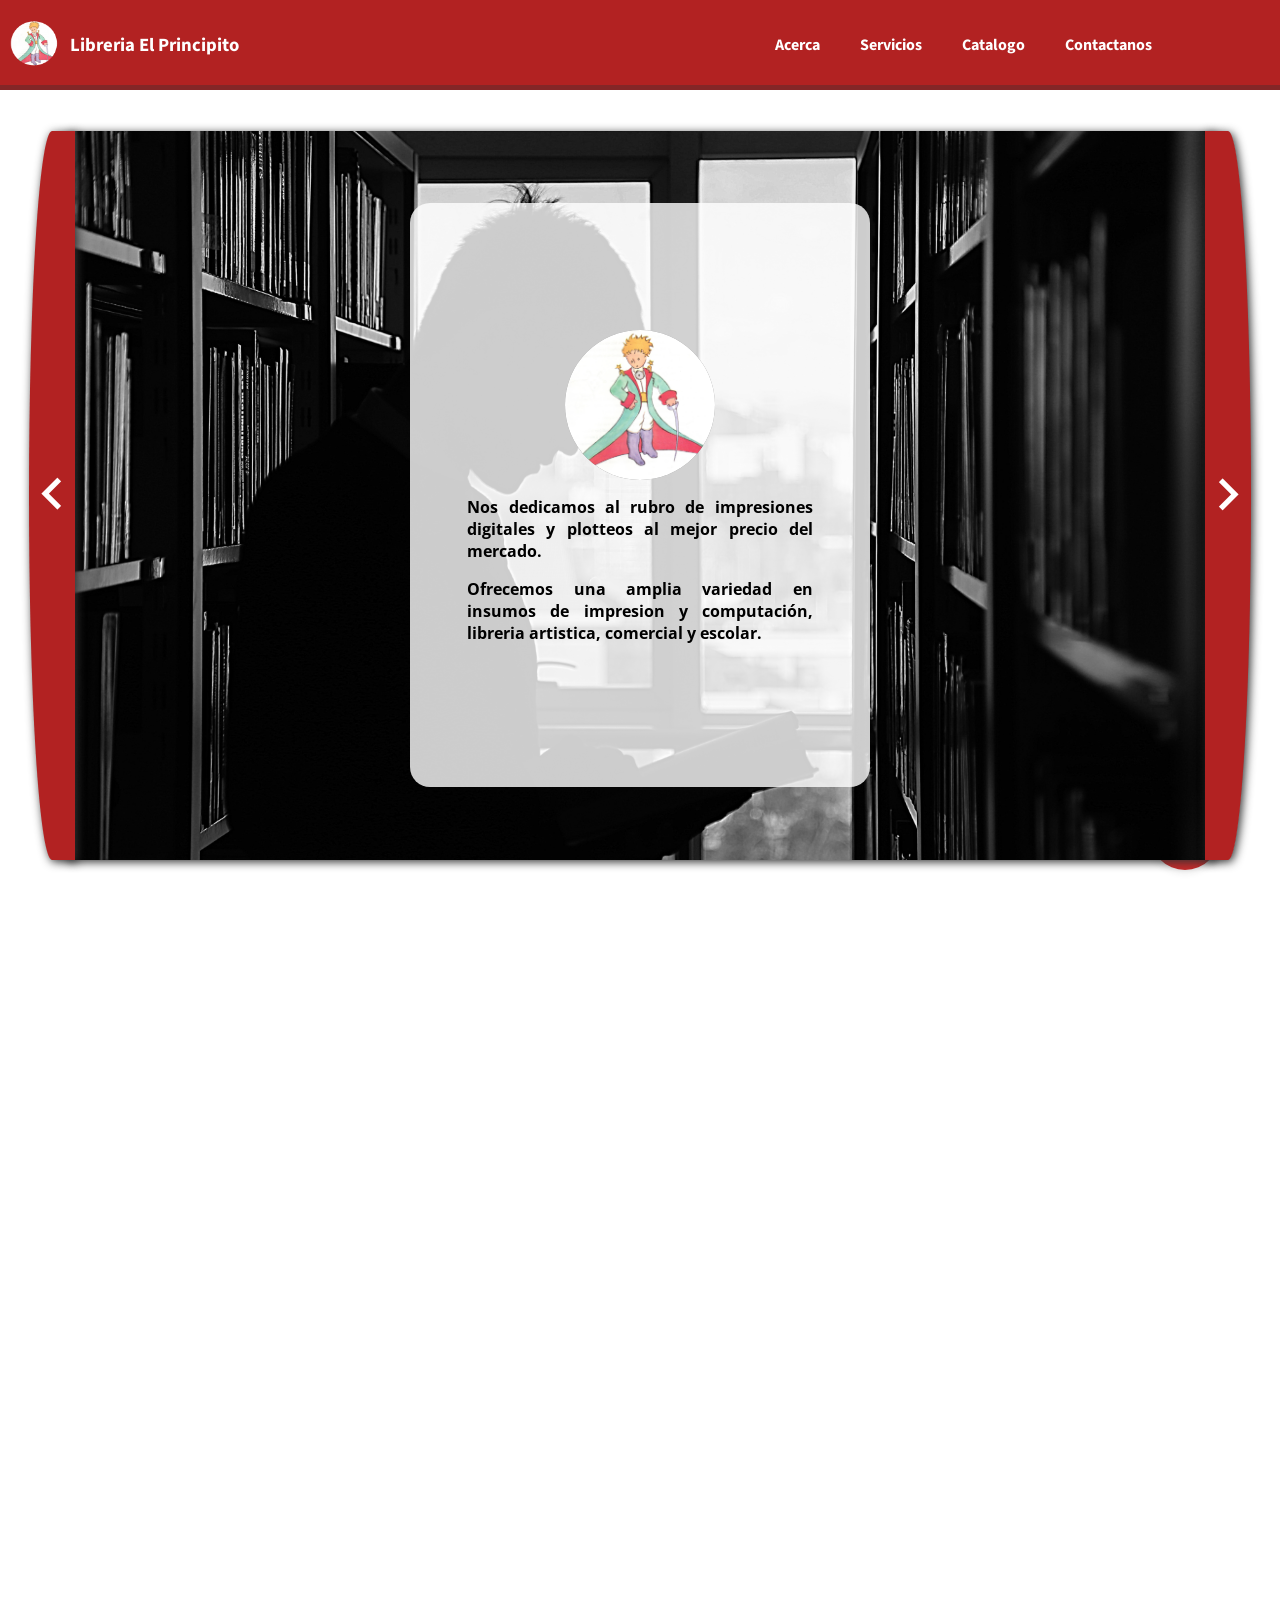
<file: index.html>
<!DOCTYPE html>
<html lang="en">
<head>
	<meta charset="UTF-8">
	<title>El Principito Palermo</title>
	<link rel="stylesheet" href="css/index.css">
	<link href="https://fonts.googleapis.com/icon?family=Material+Icons"
      rel="stylesheet">
    <link rel="stylesheet" href="font-awesome/css/font-awesome.min.css">
    <meta name="viewport" content="width=device-width, user-scalable=no">
	<link href="https://fonts.googleapis.com/css?family=Open+Sans|Source+Sans+Pro" rel="stylesheet">
</head>
<body>
	<nav>
		<div class="brand">
			<img src="./img/loguito.png" class="logo-nav" height="50px" width="50px" alt="">
			<h3>Libreria El Principito</h3>
		</div>
		<i id="ham" class="material-icons noselect">menu</i>
		<ul id="menu">
			<a href="#descripcion">
				<li>Acerca</li>					
			</a>
			<a href="#servicios">
				<li>Servicios</li>					
			</a>
			<a href="#catalogo">
				<li>Catalogo</li>		
			</a>
			<a href="#contacto">
				<li>Contactanos</li>
			</a>
		</ul>
	</nav>
	<section id="principal">
		<div class="slider">
			<div class="info first slides">
				<!-- <div class="logo"></div> -->
				<div class="data">
					<img src="./img/principito.jpg" class="logo" alt="">
					<p class="noselect">
						Nos dedicamos al rubro de impresiones digitales y plotteos al mejor precio del mercado.
					</p>
					<p class="noselect">
						Ofrecemos una amplia variedad en insumos de impresion y computación, libreria artistica, comercial y escolar.
					</p>
					
				</div>

			</div>
			<div class="info slides column second apagado">

				<div class="data">
					<p class="noselect">
						Ofrecemos una amplia variedad en insumos de impresion y computación, libreria artistica, comercial y escolar.
					</p>
					<div class="galeria">
						<img src="./img/product1.jpg" width="50%" height="50%" alt="">
						<img src="./img/product2.jpg" width="50%" height="50%" alt="">
						<img src="./img/product3.jpg" width="50%" height="50%" alt="">
						<img src="./img/product4.jpg" width="50%" height="50%" alt="">
					</div>
				</div>
			</div>
			<div  class="info slides column third apagado">

				<div class="data">
					<p class="noselect">
						Estamos ubicados en <br> Armenia 2442, <br>  Frente al Jardin Botanico
					</p>

					<a href="#contacto">Contactanos</a>
				</div>
			</div>
			<i id="left" class="left material-icons noselect">keyboard_arrow_right</i>
			<i id="right" class="right material-icons noselect">keyboard_arrow_left</i>		
		</div>
	</section>
	<section id="descripcion">
		<div class="descripcion">
			<h1 class="noselect">Nos dedicamos a</h1>
			<p class="noselect">Nos dedicamos al rubro de impresiones digitales y plotteos al mejor precio del mercado.</p>
			<p class="noselect">Ofrecemos una amplia variedad en insumos de impresion y computación, libreria artistica, comercial y escolar.</p>
		</div>
		<div class="imagen">
		</div>
	</section>
	<section id="servicios" class="catalogo">
		<div class="barra">
			<h3 class="noselect">Servicios</h3>
		</div>
		<div class="contenedor">
			<div class="carta">
				<div id="impresion" class="imagen"></div>
				<p class="titulo noselect">Impresiones digitales</p>
			</div>
			<div class="carta">
				<div id="plano" class="imagen"></div>
				<p class="titulo noselect">Plotteos</p>
			</div>
			<div class="carta">
				<div id="copias" class="imagen"></div>
				<p class="titulo noselect">Fotocopias</p>
			</div>
		</div>
	</section>
	<section id="catalogo" class="catalogo">
		<div class="barra">
			<h3 class="noselect">Catalogo

			</h3>
			<div class="buscador">
				<input type="text" placeholder="Busca el producto que desees">
				<i class="material-icons noselect">search</i>	
			</div>
		</div>
		<div class="contenedor">
			<div class="carta">
				<div class="imagen"></div>
				<p class="titulo noselect">Impresiones digitales</p>
			</div>
			<div class="carta">
				<div class="imagen"></div>
				<p class="titulo noselect">Plotteos</p>
			</div>
			<div class="carta">
				<div class="imagen"></div>
				<p class="titulo noselect">Fotocopias</p>
			</div>
			<div class="carta">
				<div class="imagen"></div>
				<p class="titulo noselect">Impresiones digitales</p>
			</div>
			<div class="carta">
				<div class="imagen"></div>
				<p class="titulo noselect">Plotteos</p>
			</div>
			<div class="carta">
				<div class="imagen"></div>
				<p class="titulo noselect">Fotocopias</p>
			</div>

		</div>
	</section>
	<section id="contacto">
		<h2 class="noselect">
			<i class="material-icons envelope">mail</i>
			Contactanos
		</h2>
		<!-- www.123formbuilder.com script begins here -->
		<iframe allowTransparency="true" style="min-height:500px; height:680px; overflow:auto;background: white;" width="100%" id="contactform123" name="contactform123" marginwidth="0" marginheight="0" frameborder="0" src="http://www.123formbuilder.com/my-contact-form-3503849.html">
		<p>Your browser does not support iframes. The contact form cannot be displayed. Please use another contact method (phone, fax etc)</p>
		</iframe>
<!-- 		<form action="">
			<div class="fila">
				<div class="campo">
					<label for="Nombre">Nombre</label>
					<input type="text" name="Nombre" placeholder="Nombre">
				</div>
				<div class="campo">
					<label for="Asunto">Asunto</label>
					<input type="text" name="Asunto" placeholder="Asunto">
				</div>
			</div>
			<div class="fila">
				<div class="campo">
					<label for="text">Telefono</label>
					<input type="text" name="Telefono" placeholder="Telefono">
				</div>
				<div class="campo">
					<label for="Email">Email</label>
					<input type="email" name="email" placeholder="email">
				</div>
			</div>
			<div class="fila">
				<div class="campo">
					<label for="Mensaje">Mensaje</label>
					<textarea type="text" class="mensaje" name="mensaje" placeholder="mensaje"></textarea>
				</div>
				<div class="campo">
					<label for="Archivo">Archivos</label>
					<input type="file" id="archivo" name="archivos" placeholder="archivos">
				</div>
			</div>
				<input type="submit" value="Enviar" class="enviar">
		</form> -->
	</section>
	<footer>
		<div class="contenido-footer">
			<h3 class="noselect">El Principito</h3>
			<a target="_blank" href="https://www.facebook.com/Librer%C3%ADa-El-Principito-Fotocopias-Impresiones-Ploteos-140121976022984/" class="facebook">
				<i class="fa fa-facebook"></i>
			</a>
		</div>
	</footer>
	<section id="modal">
		<div class="brand">
			<i id="cerrar" class="material-icons">close</i>
			<h3 class="noselect">Libreria El Principito</h3>
			<img src="./img/loguito.png" class="logo-nav" height="40px" width="40px" alt="">
		</div>
		<ul id="opciones">
			<a href="#descripcion">
				<li>Acerca</li>
			</a>
			<a href="#servicios">
				<li>Servicios</li>
			</a>
			<a href="#catalogo">
				<li>Catalogo</li>
			</a>
			<a href="#contacto">
				<li>Contactanos</li>
			</a>
		</ul>
		<div class="modal-footer">
			<i class="fa fa-facebook"></i>
		</div>
	</section>
	<div id="ir-arriba"><i class="material-icons noselect">arrow_upward</i></div>
	<script
	  src="https://code.jquery.com/jquery-3.3.1.min.js"
	  integrity="sha256-FgpCb/KJQlLNfOu91ta32o/NMZxltwRo8QtmkMRdAu8="
	  crossorigin="anonymous"></script>
	<script>
		var slides = document.getElementsByClassName('slides')	
		var indice = 0

		let left = document.getElementById('left')
		left.focus()
		left.addEventListener('click',(e) => {
			console.log('izquierda')
			derecha()
		});

		let right = document.getElementById('right')
		right.addEventListener('click',(e) => {
			console.log('derecha')
			izquierda()
		});


		// setInterval(() => {
		//   derecha()
		// }, 3000)

		function derecha () {
			console.log(indice)
			if(indice==2){
				slides[indice].classList.add('apagado')
				indice=0
			} else {
				slides[indice].classList.add('apagado')
				indice++
			}
			slides[indice].classList.remove('apagado')
		}
		function izquierda () {
			console.log(indice)
			if(indice==0){
				slides[indice].classList.add('apagado')
				indice=2
			} else {
				slides[indice].classList.add('apagado')
				indice--
			}
			slides[indice].classList.remove('apagado')
		}

		// Menu Desplegable

		let ham = document.getElementById('ham')
		let modal = document.getElementById('modal')
		let cerrar = document.getElementById('cerrar')
		let opciones = document.getElementById('opciones')

		ham.addEventListener('click',(e) => {
		  modal.classList.add('modalon')
		  // modal.style.display = "flex";
		  // modal.style.left = "0%";
		});

		cerrar.addEventListener('click', (e) => {
		  modal.classList.remove('modalon')
		});

		opciones.addEventListener('click',(e) => {
		  modal.classList.remove('modalon')
		});

		// Scroll Top

		$(document).ready(function(){
		 	
			$('#ir-arriba').click(function(){
				$('body, html').animate({
					scrollTop: '0px'
				}, 300);
			});
		});

		document.addEventListener('scroll',(e) => {
		  console.log('scroll')
		});


	</script>
</body>
</html>
</file>
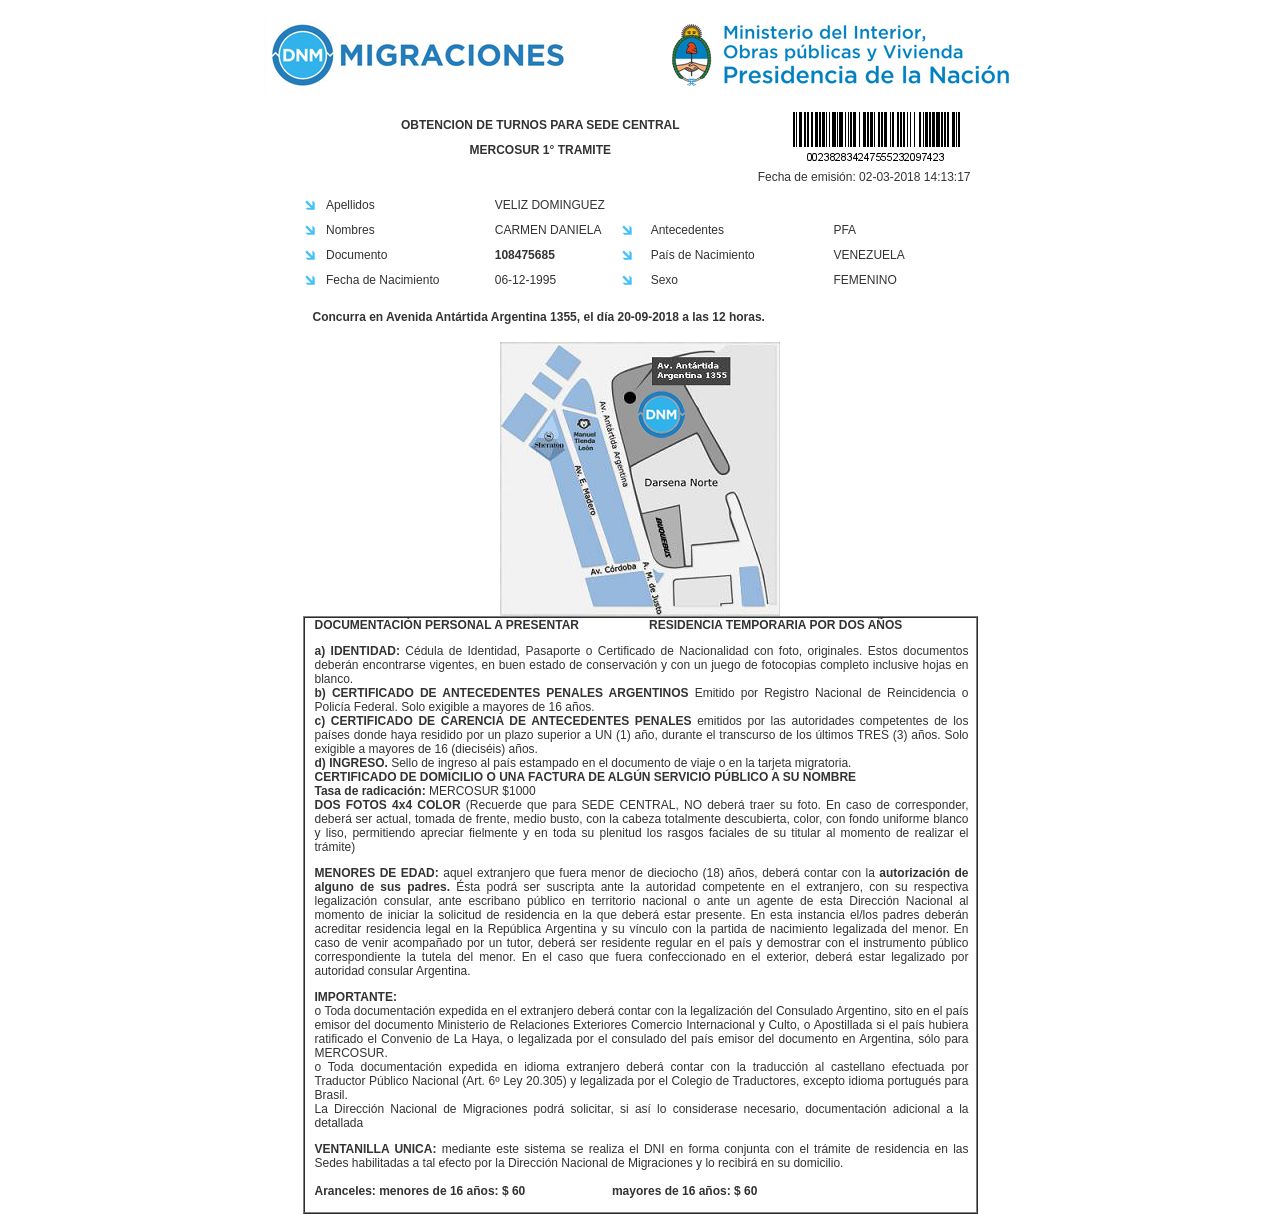
<file: img/Obtención de Turnos.html>
<!DOCTYPE html PUBLIC "-//W3C//DTD HTML 4.01 Transitional//EN">
<!-- saved from url=(0056)http://www.migraciones.gov.ar/turnos/generar_reporte.php -->
<html><head><meta http-equiv="Content-Type" content="text/html; charset=windows-1252">
	<title>Obtenci�n de Turnos</title>
	
	<link href="./Obtenci�n de Turnos_files/estilodnmFrame.css" rel="stylesheet" type="text/css">
	<script type="text/javascript" src="./Obtenci�n de Turnos_files/scripts.js" charset="ISO-8859-1"></script>
</head>

<body>
<br>
<table width="750" border="0" cellpadding="0" cellspacing="0" align="center">
<tbody><tr>
	<td height="74" valign="top"><img src="./Obtenci�n de Turnos_files/banner_turno.jpg" width="750" height="74" border="0" alt=""></td>
</tr>
<tr>
	<td width="750" height="20">&nbsp;</td>
</tr>
<tr>
  <td>
     <table width="90%" border="0" cellpadding="0" cellspacing="0" align="center">
		<tbody><tr valign="middle">
			<td width="70%" align="center">
				<span class="textoPlano12"><strong>OBTENCION DE TURNOS PARA SEDE CENTRAL</strong></span>
			</td>
			<td rowspan="2" align="center"><img name="codigo_barras_1" src="./Obtenci�n de Turnos_files/codigo_barras.php"></td>
		</tr>
		<tr valign="middle">
			<td align="center">
				<span class="textoPlano12"><strong>MERCOSUR 1� TRAMITE</strong></span>
			</td>
		</tr>
	</tbody></table>
  </td>
</tr>
<tr>
	<td>
		<table width="90%" border="0" cellpadding="0" cellspacing="0" align="center">
		<tbody><tr valign="top">
			<td height="30" colspan="6" class="textoPlano" align="right">Fecha de emisi�n: 02-03-2018 14:13:17</td>
		</tr>
		<tr>
			<td height="25" width="2%">
				<img src="./Obtenci�n de Turnos_files/vineta_turnos.jpg" width="12" height="10" border="0" alt="">
			</td>
			<td width="25%" class="textoPlano12">Apellidos</td>
			<td colspan="4" class="textoPlano12">VELIZ DOMINGUEZ</td>
		</tr>
		<tr>
			<td height="25">
				<img src="./Obtenci�n de Turnos_files/vineta_turnos.jpg" width="12" height="10" border="0" alt="">
			</td>
			<td class="textoPlano12">Nombres</td>
			<td class="textoPlano12">CARMEN DANIELA</td>

							<td height="25">
					<img src="./Obtenci�n de Turnos_files/vineta_turnos.jpg" width="12" height="10" border="0" alt="">
				</td>
				<td class="textoPlano12">Antecedentes</td>
				<td colspan="4" class="textoPlano12">PFA </td>
			
		</tr>
		<tr>
			<td height="25">
				<img src="./Obtenci�n de Turnos_files/vineta_turnos.jpg" width="12" height="10" border="0" alt="">
			</td>
			<td width="10%" class="textoPlano12">Documento</td>
			<td width="20%" class="textoPlano12"><strong>108475685<strong></strong></strong></td>
			<td height="25">
				<img src="./Obtenci�n de Turnos_files/vineta_turnos.jpg" width="12" height="10" border="0" alt="">
			</td>
			<td class="textoPlano12">Pa�s de Nacimiento</td>
			<td colspan="4" class="textoPlano12">VENEZUELA</td>
		</tr>
		<tr>
			<td height="25">
				<img src="./Obtenci�n de Turnos_files/vineta_turnos.jpg" width="12" height="10" border="0" alt="">
			</td>
			<td class="textoPlano12">Fecha de Nacimiento</td>
			<td class="textoPlano12">06-12-1995</td>
			<td height="25">
				<img src="./Obtenci�n de Turnos_files/vineta_turnos.jpg" width="12" height="10" border="0" alt="">
			</td>
			<td class="textoPlano12">Sexo</td>
			<td class="textoPlano12">FEMENINO</td>
		</tr>
		<tr valign="middle">
			<td height="50" class="textoPlano12" colspan="6"><strong>Concurra en Avenida Ant�rtida Argentina 1355, el d�a 20-09-2018 a las 12 horas.</strong></td>
		</tr>
		<tr>
			<td colspan="6" align="center">
								<img src="./Obtenci�n de Turnos_files/mapa_migraciones_chico.jpg" width="280" height="274" border="0" alt="">
							</td>
		</tr>

		<tr>
			<td colspan="6" align="center">
								<table width="100%" border="1" cellpadding="0" cellspacing="0" align="center">
				  <tbody><tr>
				    <td class="textoPlano12">
					<b>DOCUMENTACI�N PERSONAL A PRESENTAR &nbsp;&nbsp;&nbsp; &nbsp;&nbsp;&nbsp; &nbsp;&nbsp;&nbsp; &nbsp;&nbsp;&nbsp; &nbsp;&nbsp;&nbsp; RESIDENCIA TEMPORARIA POR DOS A�OS </b> <br>
                    <p align="justify"><b>a) IDENTIDAD:</b> C�dula de Identidad, Pasaporte o Certificado de Nacionalidad con foto, originales. Estos documentos deber�n encontrarse vigentes, en buen estado de conservaci�n y con un juego de fotocopias completo inclusive hojas en blanco.<br>
                       <b>b) CERTIFICADO DE ANTECEDENTES PENALES ARGENTINOS </b> Emitido por Registro Nacional de Reincidencia o Polic�a Federal. Solo exigible a mayores de 16 a�os. <br>
                       <b>c) CERTIFICADO DE CARENCIA DE ANTECEDENTES PENALES </b> emitidos por las autoridades competentes de los pa�ses donde haya residido por un plazo superior a UN (1) a�o, durante el transcurso de los �ltimos TRES (3) a�os. Solo exigible a mayores de 16 (diecis�is) a�os. <br>
                       <b>d) INGRESO.</b> Sello de ingreso al pa�s estampado en el documento de viaje o en la tarjeta migratoria. <br>
                       <b>CERTIFICADO DE DOMICILIO O UNA FACTURA DE ALG�N SERVICIO P�BLICO A SU NOMBRE</b> <br>
                       <b>Tasa de radicaci�n:</b> MERCOSUR $1000 <br>
                       <b>DOS FOTOS 4x4 COLOR</b> (Recuerde que para SEDE CENTRAL, NO deber� traer su foto. En caso de corresponder, deber� ser actual, tomada de frente, medio busto, con la cabeza totalmente descubierta, color, con fondo uniforme blanco y liso, permitiendo apreciar fielmente y en toda su plenitud los rasgos faciales de su titular al momento de realizar el tr�mite)</p>

                    <p align="justify"><b>MENORES DE EDAD:</b> aquel extranjero que fuera menor de dieciocho (18) a�os, deber� contar con la <b>autorizaci�n de alguno de sus padres. </b>�sta podr� ser suscripta ante la autoridad competente en el extranjero, con su respectiva legalizaci�n consular, ante escribano p�blico en territorio nacional o ante un agente de esta Direcci�n Nacional al momento de iniciar la solicitud de residencia en la que deber� estar presente. En esta instancia el/los padres deber�n acreditar residencia legal en la Rep�blica Argentina y su v�nculo con la partida de nacimiento legalizada del menor. En caso de venir acompa�ado por un tutor, deber� ser residente regular en el pa�s y demostrar con el instrumento p�blico correspondiente la tutela del menor. En el caso que fuera confeccionado en el exterior, deber� estar legalizado por autoridad consular Argentina.</p>

                    <p align="justify"><b>IMPORTANTE:</b> <br>
                      o Toda documentaci�n expedida en el extranjero deber� contar con la legalizaci�n del Consulado Argentino, sito en el pa�s emisor del documento Ministerio de Relaciones Exteriores Comercio Internacional y Culto, o Apostillada si el pa�s hubiera ratificado el Convenio de La Haya, o legalizada por el consulado del pa�s emisor del documento en Argentina, s�lo para MERCOSUR. <br>
                      o Toda documentaci�n expedida en idioma extranjero deber� contar con la traducci�n al castellano efectuada por Traductor P�blico Nacional (Art. 6� Ley 20.305) y legalizada por el Colegio de Traductores, excepto idioma portugu�s para Brasil. <br>
                    La Direcci�n Nacional de Migraciones podr� solicitar, si as� lo considerase necesario, documentaci�n adicional a la detallada </p>
<p align="justify"> <b>VENTANILLA UNICA: </b> mediante este sistema se realiza el DNI en forma conjunta con el tr�mite de residencia en las Sedes habilitadas a tal efecto por la Direcci�n Nacional de Migraciones y lo recibir� en su domicilio. <br><br>
                      <b>Aranceles: menores de 16 a�os: $ 60 &nbsp;&nbsp;&nbsp;&nbsp;&nbsp;&nbsp;&nbsp;&nbsp;&nbsp;&nbsp;&nbsp;&nbsp;&nbsp;&nbsp;&nbsp;&nbsp;&nbsp;&nbsp;&nbsp;&nbsp;&nbsp;&nbsp;&nbsp;&nbsp; mayores de 16 a�os: $ 60 </b> <br>
                      <br></p>					</td>
				  </tr>
				</tbody></table>
								
				                			</td>
		</tr>
		</tbody></table>
	</td>
</tr>
<!--<tr>
	<td width="750" height="24" valign="top"><img src="images/pie_popup.gif" width="750" height="24" border="0" alt=""></td>
</tr>-->
</tbody></table>


</body></html>
</file>
<file: css/index.css>
body,html {
	margin: 0;
	padding: 0;
	min-height: 100vh;
	height: 100vh;
    overflow-x: hidden;
    position: relative;
}
nav {
	height: 10vh;
	margin: 0;
    display: flex;
    flex-flow: column wrap;
    background: firebrick;
    color: #FFF;
    font-family: 'Source Sans Pro', sans-serif;
    box-shadow: inset 0 -5px 0px #842627;
}
.logo-nav {
    margin: 10px;
}
#ham {
    display: none;
    align-self: flex-end;
    height: 100%;
    width: 100px;
    justify-content: center;
    align-items: center;
    font-size: 2em;
    cursor: pointer;
}
nav h3 {
	margin: 0;
	align-self: flex-start;
	height: 100%;
	display: flex;
	align-items: center;
}
nav ul {
	margin: 0;
	list-style: none;
	display: flex;
	flex-flow: row;
	justify-content: flex-end;
	height: 100%;
    width: 30%;
	font-weight: bold;
}
nav ul a {
    text-decoration: none;
    color: #fff;
}
nav ul li {
	padding: 0 20px;
	height: 100%;
	cursor: pointer;
	display: flex;
	align-items: center;
}

nav ul li:hover {
	background: rgba(100,100,100,.2);
}
section {
	min-height: 80vh;
	height: 80vh;
	background: rgba(100,100,100,.4)
}
#principal {
    display: flex;
    flex-flow: column;
    justify-content: center;
    align-items: center;
    background: white;
    color: #842627;
    height: 90vh;
    background-position: bottom;
    width: 100%;
    margin: 0 auto;
}
.slider {
	position: relative;
    background: black;
    width: 90%;
    height: 90%;
    border-radius: 6px;
    display: flex;
    align-items: center;
    justify-content: space-evenly;
    background: url(../img/inside.jpg);
    visibility: visible;
    transition: 1s all ease-in-out;
    box-shadow: 2px 2px 10px rgba(50,50,50,1);
    z-index: 5;
}
.slider .info .data p:last-child {
    margin-top: 0;
}
.info {
	position: relative;
    background: black;
    width: 100%;
    height: 100%;
    display: flex;
    align-items: center;
    justify-content: space-evenly;
    background-size: cover;
    visibility: visible;
    transition: 1s all ease-in-out;
}
.brand {
    height: 100%;
    width: 50%;
    display: flex;
    align-items: center;
}
.logo {
    /*background: url(../img/logo.jpg);*/
    background-size: contain;
    border-radius: 50%;
    display: flex;
    flex-flow: row nowrap;
    height: 150px;
    width: 150px;
    box-shadow: inset 0px 0px 50px rgba(50,50,50,1);
    /*border: thick solid rgba(200,50,50,.7);*/
}
.data {
	height: 80%;
    width: 30%;
    padding: 0 5%;
    color: black;
    font-size: 1em;
    display: flex;
    flex-flow: column;
    justify-content: center;
    align-items: center;
    font-family: 'Open Sans', sans-serif;
    text-align: justify;
    font-weight: bold;
    background: rgba(255,255,255,.8);
    border-radius: 20px;
}
.galeria {
    width: 200px;
    height: 200px;
    margin-top: 25px;
    display: flex;
    flex-flow: row wrap;
    justify-content: space-around;
    align-items: center;
    overflow: hidden;
    border-radius: 50%;
}
.first {
    background: url(../img/estudios.jpeg);
    background-position: bottom right;
    background-size: cover;
}
.second {
    background: url(../img/estrellas.jpg);
    background-size: cover;
}
.third {
    background: url(../img/jardin.jpg);
    background-size: cover;
    background-position: center;
}

.third .data {
	text-align: center;
}
.third .data a {
	text-decoration: none;
    width: 130px;
    height: 50px;
    background: firebrick;
    border-radius: 5px;
    color: #fff;
    display: flex;
    justify-content: center;
    align-items: center;
}
.left {
    color: #842627;
	position: absolute;
	right: -35px;
}
.right {
    color: #842627;
    position: absolute;
    left: -35px;
}
.slider i {
    font-size: 4em;
    cursor: pointer;
    height: 100%;
    background: firebrick;
    color: #fff;
    display: flex;
    justify-content: center;
    align-items: center;
    margin: 0;
    padding: 0;
    width: 4%;
    box-shadow: 2px 2px 10px rgba(50,50,50,1),inset 0 0 10px rgba(50,50,50,.5);
}
.slider i {
    box-shadow: 2px 2px 10px rgba(50,50,50,1);
}
.left {
    border-radius: 0 50% 50% 0; 
}
.right {
    border-radius: 50% 0 0 50%;
}
.column {
	flex-flow: column wrap !important;
}
.apagado {
	transition: 1s all ease-in-out;
	display: none;
	visibility: hidden;
}

/*Descripcion*/
#descripcion{
    height: 100vh;
    width: 100%;
    background: #FFF;
    display: flex;
    justify-content: space-between;
    align-items: center;
}
.descripcion {
    height: 80vh;
    width: 40vw;
    font-family: 'Source Sans Pro', sans-serif;
    color: firebrick;
    font-size: 25px;
    padding-left: 5%;
    margin-left: 5%;
    border-left: thin firebrick solid;
}
.descripcion p {
    text-align: justify;
    color: rgba(20,20,20,1);
}
#descripcion .imagen {
    height: 80vh;
    width: 40%;
    background: url(../img/inside.jpg);
    background-size: cover;
    border-radius: 10% 0 0 10%;
}

/*Servicios*/
.catalogo {
    background: #FFF;
    display: flex;
    flex-flow: row wrap;
    border-top: solid firebrick thick;
    box-shadow: inset 0 0 10px rgba(20,20,20,.4);
    padding: 5vh 0;
    min-height: 90vh;
    height: auto;
}
.catalogo .barra {
    min-height: 10vh;
    display: flex;
    justify-content: space-between;
    align-items: center;
    width: 80%;
    margin: 0 10%;
    border-bottom: medium solid rgba(50,50,50,.2);

}
.buscador {
    display: flex;
    justify-content: center;
    height: 30px;
    /* border: 2px solid lightgray; */
    box-shadow: 2px 1px 1px 2px rgba(100,100,100,.1);
    border-radius: 7px;
    width: 300px;
    margin-right: 10%;
}
.buscador i {
    display: flex;
    justify-content: center;
    align-items: center;
    padding: 0 5px !important;
    color: firebrick;
}
.buscador input {
    border: none;
    width: 98%;
    padding-left: 2%;
}

.catalogo h3 {
    font-size: 2em;
    font-family: 'Source Sans Pro', sans-serif;
    margin-left: 10%;
    color: firebrick;
}
.catalogo .contenedor{
    min-height: 84vh;
    width: 100%;
    display: flex;
    flex-flow: row wrap;
    justify-content: space-around;
    align-items: center;
}
.catalogo .contenedor .carta {
    cursor: pointer;
    width: 300px;
    height: 300px;
    margin: 30px;
    box-shadow: 2px 2px 5px rgba(50,50,50,.5);
}
.catalogo .contenedor .carta .imagen {
    width: 100%;
    height: 70%;
    background: url('../img/inside.jpg');
}
.catalogo .contenedor .carta .titulo {
    height: 30%;
    width: 100%;
    margin: 0;
    display: flex;
    justify-content: center;
    align-items: center;
    color: black;
    font-size: 1.5em;
    font-weight: bold;
    font-family: 'Source Sans Pro', sans-serif;
}

#contacto {
    min-height: 100px;
    height: auto;
    display: flex;
    justify-content: center;
    align-items: center;
    position: relative;
}
#form {
    background: white !important;
}
#contacto h2 {
    position: absolute;
    left: 5%;
    top: 5%;
    font-size: 2em;
    color: firebrick;
    font-family: 'Open Sans';
    z-index: 2;
    display: flex;
    justify-content: flex-start;
    align-items: center;
}
#contacto h2 i{
    font-size: 1.2em;
    margin-right: 20px;
}
#contacto form {
    display: flex;
    flex-flow: column wrap;
    justify-content: center;
    align-items: flex-start;
    width: 100%;
    height: 100%;
    font-family: 'Open Sans';
    background: #fff;
    position: relative;
    z-index: 1;


}
form .campo {
    width: 40%;
    margin: 0 5%;
    margin-top: 2%;
    min-height: 10vh;
    background: white;
    display: flex;
    flex-flow: column wrap;
}
form .campo label {
    color: firebrick;
    font-weight: bold;
    margin-bottom: 10px;
}
form .campo input {
    border-radius: 5px;
    width: 90%;
    height: 30px;
    padding: 0 5%;
    font-family: 'Source Sans Pro', sans-serif;
}
.mensaje {
    border-radius: 5px;
    width: 94%;
    padding: 1% 3%;
    box-shadow: inset 1px 1px 2px rgba(50,50,50,.5);
    height: 70px !important;
    resize: none;
    font-family: 'Source Sans Pro', sans-serif;
}
.fila {
    display: flex;
    width: 100%;
}
.enviar {
    width: 100%;
    margin-top: 15px;
    margin-left: 65px;
    align-self: flex-start;
    background: firebrick;
    border: none;
    border-radius: 5px;
    width: 130px;
    height: 40px;
    color: white;
    font-size: 1.3em;
    cursor: pointer;
}

#archivo {
    width: 100%;
    padding: 0;
}

footer {
    height: 5vh;
    background: firebrick;
    display: flex;
    justify-content: center;
    align-items: center;
    color: white;
    position: relative;
}

footer i {
    font-size: 1.5em !important;
    cursor: pointer;
}
.contenido-footer {
    width: 100%;
    display: flex;
    /* flex-flow: column nowrap; */
    justify-content: center;
    align-items: center;
    position: relative;
}
.facebook {
    cursor: pointer;
    color: white;
    position: absolute;
    right: 50px;
    top: 1px;
    align-self: flex-end;
}

footer h3 {
    /* position: absolute; */
    /* left: 5%; */
    font-family: 'Source Sans Pro', sans-serif;
    margin: 0;
    margin-right: 30px;
    /* align-self: center; */
    color: white;
}

.modalon {
    transition: 1s all ease-in-out;
    left: 0% !important;
    transform: opacity(1);
}
#modal {
    background: white;
    top: 0;
    position: fixed;
    left: -100%;
    width: 100%;
    height: 100%;
    display: flex;
    flex-flow: column wrap;
    justify-content: flex-start;
    align-items: flex-start;
    font-family: 'Source Sans Pro', sans-serif;
    z-index: 6;
    transform: opacity(0);
    transition: 1s all ease-in-out;
}
#modal a {
    text-decoration: none;
}
#modal .brand {
    background: rgba(178,34,34,.9);
    width: 100%;
    height: 10vh;
    display: flex;
    justify-content: center;
    color: #FFF;
    box-shadow: inset 0 -5px 0px #842627;
}
#modal .brand #cerrar {
    position: absolute;
    top: 20px;
    left: 20px;
    cursor: pointer;
}
#modal .brand .logo-nav {
    position: absolute;
    top: 15px;
    right: 15px;
    margin: 0;
}
#modal ul {
    width: 100%;
    min-height: 50%;
    margin: 0;
    padding: 0;
    list-style: none;
}
#modal ul li {
    width: 100%;
    height: 50px;
    background: white;
    display: flex;
    justify-content: center;
    align-items: center;
    color: black;
}
#modal ul li:hover {
    background: rgba(250,250,250,1);
}
#modal .modal-footer {
    width: 100%;
    height: 5vh;
    background: firebrick;
    position: absolute;
    bottom: 0;
    display: flex;
    justify-content: center;
    align-items: center;
    font-size: 1.2em;
    color: white;
}
.modal-footer i {
    cursor: pointer;
}

#impresion {
    background: url(../img/impresion.jpeg);
}

#plano {
    background: url(../img/plano.jpeg);
}

#copias {
    background: url(../img/copias.jpeg);
}

#ir-arriba {
    position: fixed;
    width: 70px;
    height: 70px;
    background: rgba(190,20,20,.9);
    box-shadow: 0 0 10px rgba(40,40,40,.2);
    bottom: 30px;
    right: 60px;
    border-radius: 50%;
    display: flex;
    justify-content: center;
    align-items: center;
    color: rgba(250,250,250,.9);
    cursor: pointer;
}
.noselect {
  -webkit-touch-callout: none; /* iOS Safari */
    -webkit-user-select: none; /* Safari */
     -khtml-user-select: none; /* Konqueror HTML */
       -moz-user-select: none; /* Firefox */
        -ms-user-select: none; /* Internet Explorer/Edge */
            user-select: none; /* Non-prefixed version, currently
                                  supported by Chrome and Opera */
}

@media screen and (max-width:900px) {
    nav h3 {
        font-size: .8em;
    }
    .slider {
        width: 100% !important;
        height: 100%;
    }
    #contacto {
        padding-top: 150px;
        height: 565px;
        padding-bottom: 50px;
        background: white;
    }
    #descripcion {
        flex-flow: column;
        justify-content: center;
        align-items: center;
    }
    .descripcion {
        width: 80%;
        margin-left: 0;
        border-left: 0;
        border-top: medium solid firebrick;
        padding: 0 10%;
    }
    #descripcion .imagen {
        border-radius: 0% !important;
        width: 90% !important;
        height: 60vh !important;
        margin-bottom: 5%;
    }
    .enviar {
        margin-top: 10px;
        margin-left: 0;
        align-self: center;
    }
    .fila {
        flex-flow: column;
        align-items: center;
    }
    .info {
        border-radius: 0;
    }
    #left {
        display: none;
    }
    #right {
        display: none;
    }
    #ham {
        display: flex;
    }
    #menu {
        display: none;
    }
    .slider {
        width: 80%;
    }
    .logo {
        display: none;
    }
    .second .data {
        margin-left: 0;
        width: 60%;
    }
    .second .galeria {
        display: none;
    }
    .third .data {
        width: 60%;
    }
    .data {
        width: 80%;
    }
    .descripcion {
        font-size: 19px;
        display: flex;
        flex-flow: column nowrap;
        justify-content: center;
    }
    .catalogo h3 {
        margin: 0 9%;
    }
    .barra {
        flex-flow: column;
    }
    .catalogo .barra .buscador {
        margin-right: 0;
        margin: 20px 0;
    }
    #servicios h3 {
        margin-bottom: 20px;
    }
    #ir-arriba {
        position: fixed;
        width: 50px;
        height: 50px;
        background: rgba(190,20,20,.9);
        box-shadow: 0 0 10px rgba(40,40,40,.2);
        bottom: 20px;
        right: 25px;
        border-radius: 50%;
        display: flex;
        justify-content: center;
        align-items: center;
        color: rgba(250,250,250,.9);
        cursor: pointer;
    }
}
</file>
